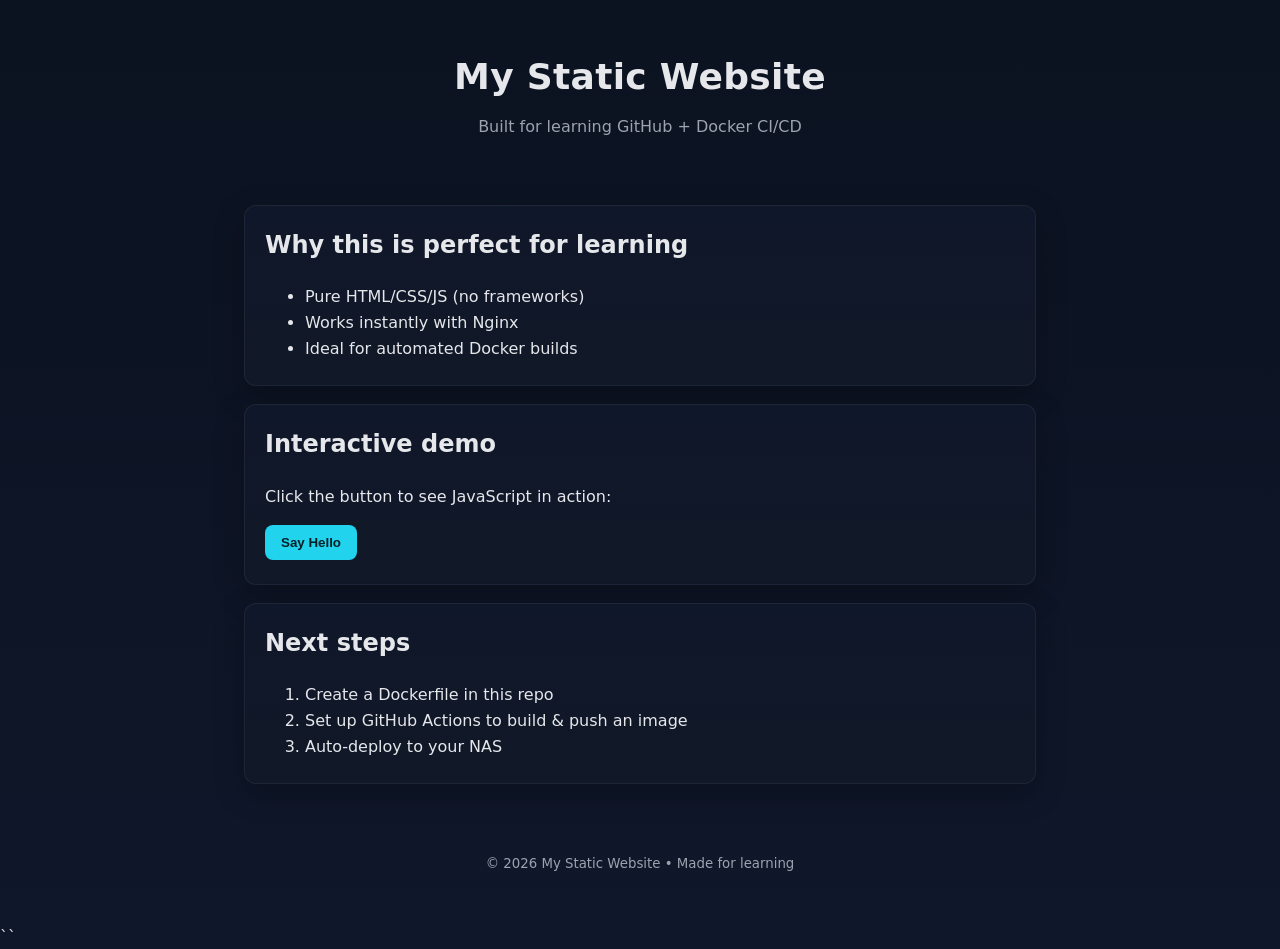
<file: site1/index.html>
<!DOCTYPE html>
<html lang="en">
<head>
  <meta charset="utf-8" />
  <meta name="viewport" content="width=device-width, initial-scale=1" />
  <title>My Static Website</title>
  <meta name="description" content="A tiny static site for learning CI/CD with Docker." />
  <link rel="stylesheet" href="assets/styles.css" />
</head>
<body>
  <header class="site-header">
    <h1>My Static Website</h1>
    <p class="tagline">Built for learning GitHub + Docker CI/CD</p>
  </header>

  <main class="content">
    <section>
      <h2>Why this is perfect for learning</h2>
      <ul>
        <li>Pure HTML/CSS/JS (no frameworks)</li>
        <li>Works instantly with Nginx</li>
        <li>Ideal for automated Docker builds</li>
      </ul>
    </section>

    <section>
      <h2>Interactive demo</h2>
      <p>Click the button to see JavaScript in action:</p>
      <button id="helloBtn">Say Hello</button>
      <p id="helloMsg" class="muted"></p>
    </section>

    <section>
      <h2>Next steps</h2>
      <ol>
        <li>Create a Dockerfile in this repo</li>
        <li>Set up GitHub Actions to build & push an image</li>
        <li>Auto‑deploy to your NAS</li>
      </ol>
    </section>
  </main>

  <footer class="site-footer">
    <small>© <span id="year"></span> My Static Website • Made for learning</small>
  </footer>

  <script src="assets/script.js"></script>
</body>
</html>
``
</file>
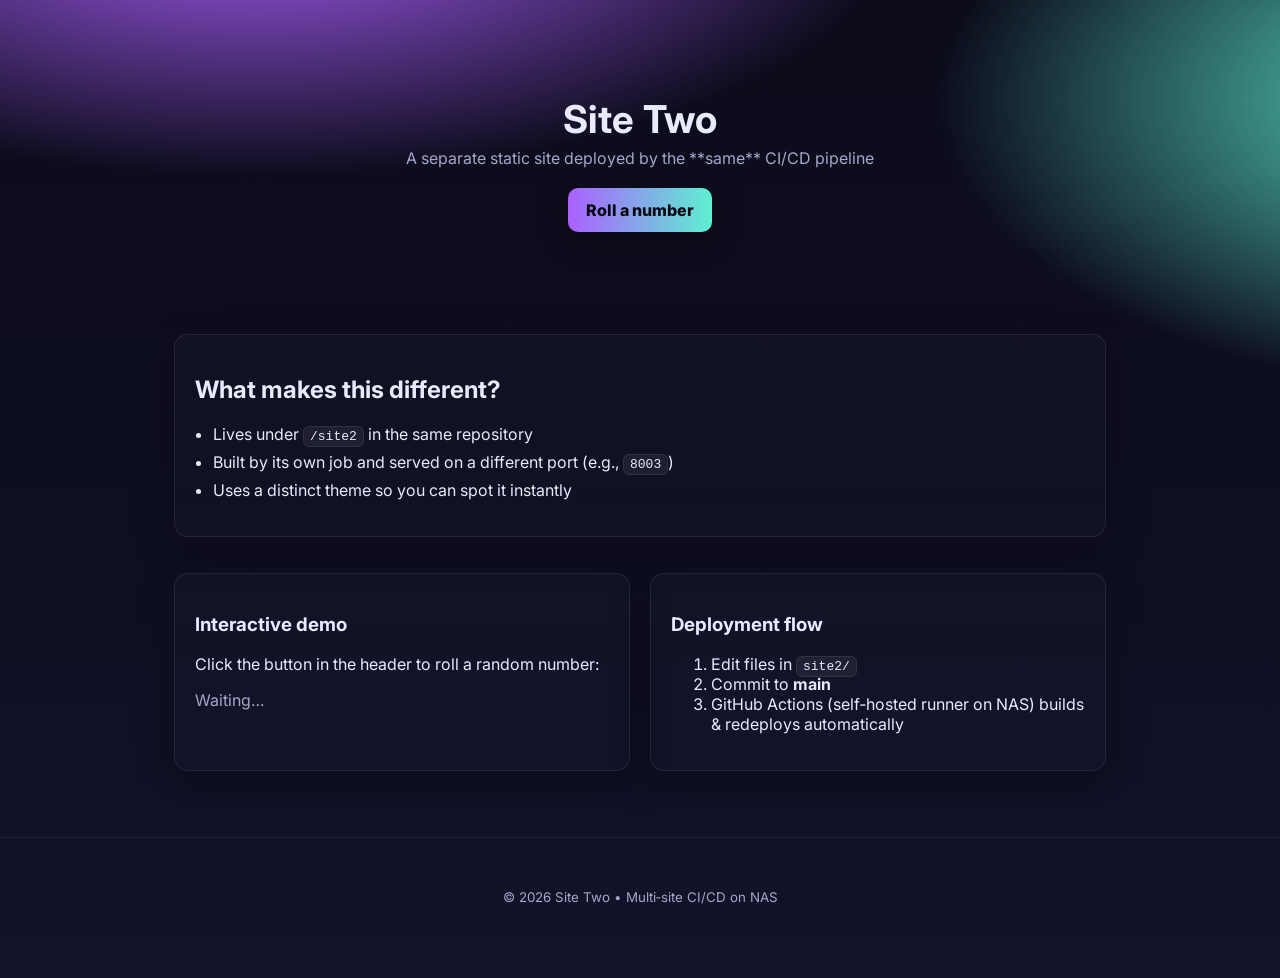
<file: site2/index.html>
<!DOCTYPE html>
<html lang="en">
<head>
  <meta charset="utf-8" />
  <meta name="viewport" content="width=device-width, initial-scale=1" />
  <title>Site Two • DevOps Demo</title>
  <meta name="description" content="Second static site for multi-site CI/CD demo on NAS." />
  <link rel="preconnect" href="https://fonts.gstatic.com" crossorigin>
  <link href="https://fonts.googleapis.com/css2?family=Inter:wght@400;600;800&display=swap" rel="stylesheet">
  <link rel="stylesheet" href="assets/styles.css" />
</head>
<body>
  <header class="hero">
    <div class="wrap">
      <h1 class="title">Site Two</h1>
      <p class="subtitle">A separate static site deployed by the **same** CI/CD pipeline</p>
      <a class="cta" id="rollBtn" href="#demo">Roll a number</a>
    </div>
  </header>

  <main class="wrap">
    <section class="card">
      <h2 id="demo">What makes this different?</h2>
      <ul class="ticks">
        <li>Lives under <code>/site2</code> in the same repository</li>
        <li>Built by its own job and served on a different port (e.g., <code>8003</code>)</li>
        <li>Uses a distinct theme so you can spot it instantly</li>
      </ul>
    </section>

    <section class="grid">
      <div class="card">
        <h3>Interactive demo</h3>
        <p>Click the button in the header to roll a random number:</p>
        <p class="muted" id="rollOutput">Waiting…</p>
      </div>
      <div class="card">
        <h3>Deployment flow</h3>
        <ol>
          <li>Edit files in <code>site2/</code></li>
          <li>Commit to <strong>main</strong></li>
          <li>GitHub Actions (self‑hosted runner on NAS) builds & redeploys automatically</li>
        </ol>
      </div>
    </section>
  </main>

  <footer class="footer">
    <div class="wrap">
      <small>© <span id="year"></span> Site Two • Multi‑site CI/CD on NAS</small>
    </div>
  </footer>

  <script src="assets/script.js"></script>
</body>
</html>
</file>
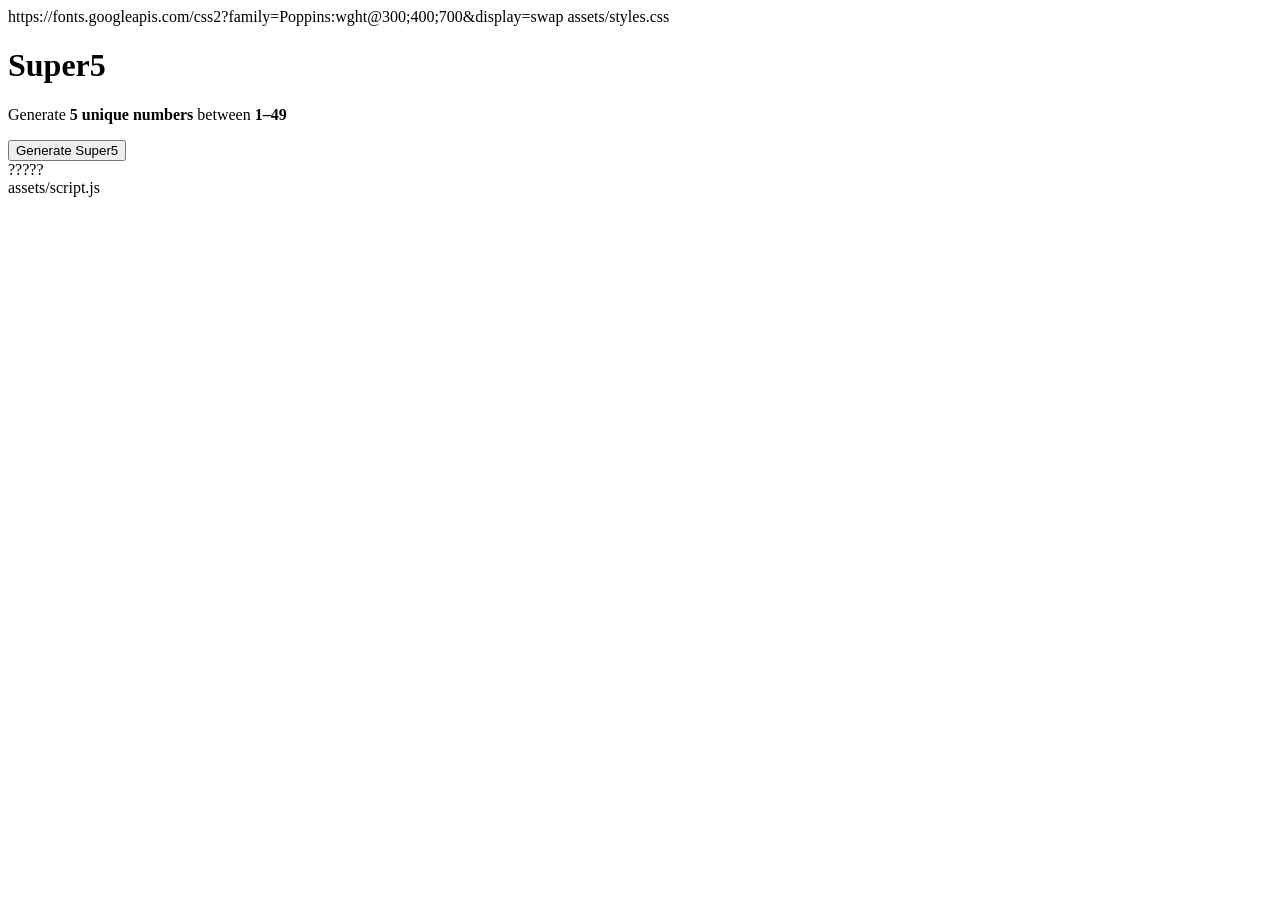
<file: site3/index.html>
<!DOCTYPE html>
<html lang="en">
<head>
  <meta charset="UTF-8" />
  <meta name="viewport" content="width=device-width, initial-scale=1.0">
  <title>Super5 – Number Generator</title>
  https://fonts.googleapis.com/css2?family=Poppins:wght@300;400;700&display=swap
  assets/styles.css
</head>
<body>

  <div class="container">
    <h1 class="title">Super5</h1>
    <p class="subtitle">Generate <strong>5 unique numbers</strong> between <strong>1–49</strong></p>

    <button id="genBtn" class="btn">Generate Super5</button>

    <div class="number-box">
      <span>?</span><span>?</span><span>?</span><span>?</span><span>?</span>
    </div>
  </div>

  assets/script.js</script>
</body>
</html>
</file>
<file: site1/assets/styles.css>
:root {
  --bg: #0f172a;
  --card: #111827;
  --text: #e5e7eb;
  --muted: #9ca3af;
  --accent: #22d3ee;
}

* { box-sizing: border-box; }
html, body { margin: 0; padding: 0; }
body {
  font-family: system-ui, -apple-system, Segoe UI, Roboto, Ubuntu, "Helvetica Neue", Arial, "Noto Sans";
  background: linear-gradient(180deg, #0b1220, var(--bg));
  color: var(--text);
  line-height: 1.6;
}

.site-header, .content, .site-footer {
  max-width: 840px;
  margin: 0 auto;
  padding: 24px;
}

.site-header { text-align: center; padding: 48px 24px 8px; }
.site-header h1 { margin: 0 0 8px; font-size: 2.25rem; letter-spacing: 0.3px; }
.tagline { color: var(--muted); margin-top: 0; }

.content section {
  background: linear-gradient(180deg, #0f172a, var(--card));
  border: 1px solid rgba(255,255,255,0.06);
  border-radius: 12px;
  padding: 20px 20px 8px 20px;
  margin: 18px 0;
  box-shadow: 0 10px 30px rgba(0,0,0,0.25);
}

h2 { margin-top: 0; }

button {
  background: var(--accent);
  border: none;
  color: #032026;
  padding: 10px 16px;
  border-radius: 8px;
  font-weight: 700;
  cursor: pointer;
}
button:hover { filter: brightness(0.95); }

.muted { color: var(--muted); }

.site-footer { text-align: center; color: var(--muted); padding-bottom: 48px; }
</file>
<file: site2/assets/styles.css>
:root{
  --bg1:#0b0b1a;
  --bg2:#12122a;
  --card:#16162e;
  --ink:#e9e9ff;
  --muted:#a6a6c9;
  --accent:#5ef0d1;      /* teal */
  --accent-2:#ab60ff;    /* purple */
}

*{box-sizing:border-box}
html,body{margin:0;padding:0}
body{
  font-family:Inter,system-ui,-apple-system,Segoe UI,Roboto,Ubuntu,"Helvetica Neue",Arial,"Noto Sans";
  color:var(--ink);
  background: radial-gradient(1200px 500px at 20% -10%, var(--accent-2) 0%, transparent 55%),
              radial-gradient(1200px 600px at 120% 10%, var(--accent) 0%, transparent 50%),
              linear-gradient(180deg,var(--bg1),var(--bg2));
  min-height:100vh;
}

.wrap{max-width:980px;margin:0 auto;padding:24px}

.hero{
  padding:72px 0 36px;
  text-align:center;
}
.title{
  font-size:2.4rem;
  margin:0 0 6px 0;
  letter-spacing:.4px;
}
.subtitle{
  margin:0 auto 20px;
  max-width:680px;
  color:var(--muted);
}
.cta{
  display:inline-block;
  background:linear-gradient(90deg,var(--accent-2),var(--accent));
  color:#0a0a14;
  font-weight:800;
  text-decoration:none;
  padding:12px 18px;
  border-radius:10px;
  box-shadow:0 10px 28px rgba(0,0,0,.35);
}
.cta:hover{filter:brightness(.98)}

.card{
  background:linear-gradient(180deg,rgba(255,255,255,.02),rgba(255,255,255,.01));
  border:1px solid rgba(255,255,255,.08);
  border-radius:14px;
  padding:20px;
  margin:18px 0;
  box-shadow:0 14px 40px rgba(0,0,0,.30);
}

.grid{
  display:grid;
  gap:20px;
  grid-template-columns:repeat(auto-fit,minmax(280px,1fr));
}

.ticks{
  padding-left:18px;
}
.ticks li{
  margin:8px 0;
}

.muted{color:var(--muted)}

.footer{
  color:var(--muted);
  text-align:center;
  padding:24px 0 48px;
  border-top:1px solid rgba(255,255,255,.06);
  margin-top:24px;
}

code{
  background:rgba(255,255,255,.06);
  border:1px solid rgba(255,255,255,.08);
  padding:2px 6px;
  border-radius:6px;
}
``
</file>
